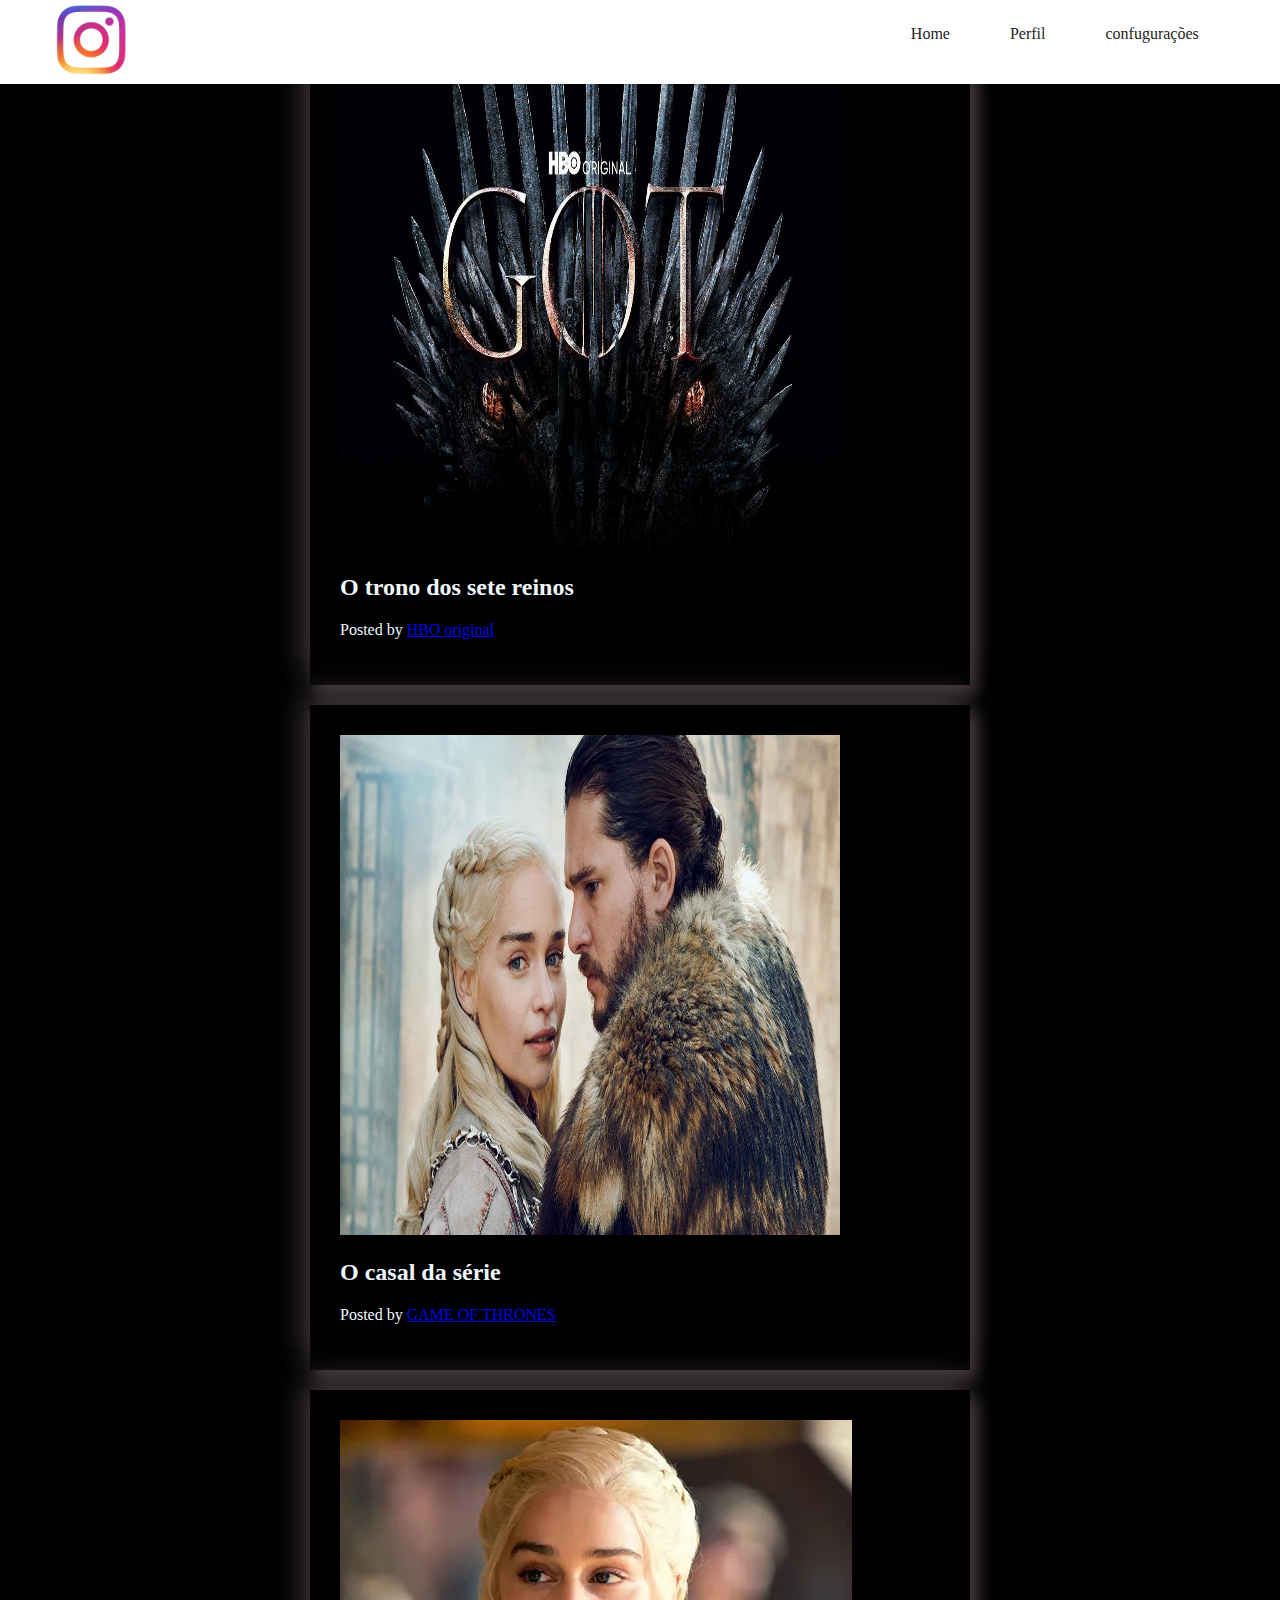
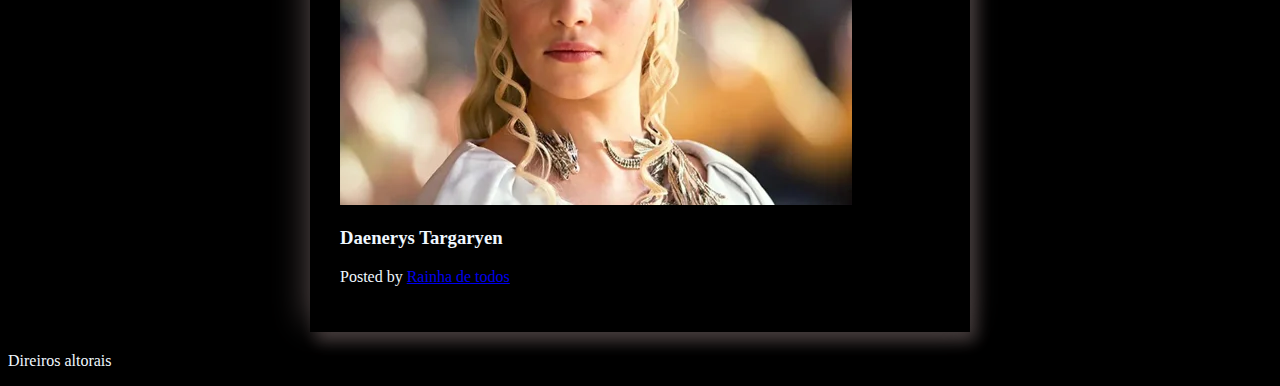
<file: Projeto-Intragram-Senai-main/intagram/index.html>
<!DOCTYPE html>
<html>
<head>
	<title>Will Gram</title>
	<meta charset="UTF-8">
	<meta name="viewport" content="width=device-width, initial-scale=1.0">
	<link rel="stylesheet" href="style.css">
</head>
<body>
    <style>
		body{background-color: black; }
		p{color: aliceblue;}
		h1{color: aliceblue;}
		h2{color: aliceblue;}
		h3{color: aliceblue;}
		li{color: aliceblue;}
	
		</style>
	
	<main>
		<section class="post">
			<img src= "GOT.jpg" height="500" width="500" Post Image>
			<div class="post-info">
				<h2>O trono dos sete reinos </h2>
				<p>Posted by <a href="#">HBO original</a></p>
			</div>
		</section>
		<section class="post">
			<img src="casal.jpg" heighr="500" widgh="500" alt="Post Image" height="500" width="500" >
			<div class="post-info">
				<h2>O casal da série</h2>
				<p>Posted by <a href="#">GAME OF THRONES</a></p>
			</div>
		</section>
		<section class="post">
			<img src="hhhh.webp" alt="Post Image">
			<div class="post-info">
				<h3> Daenerys Targaryen</h2>
				<p>Posted by <a href="#">Rainha de todos</a></p>
			</div>
		</section>
	</main>
	<header class="header">
		<div class="content">
		  <a href="#" target="_blank" class="logo"><img src="imagem instagram.webp" width="80" height="80" title="Loop Nerd"></a>
		  
		  <input class="mobile-btn" type="checkbox" id="mobile-btn" />
		  <label class="mobile-icon" for="mobile-btn"><span class="hamburguer"></span></label>
		  
		  <ul class="nav">
			<li><a href="#" title="Home">Home</a></li>
			<li><a href="https://www.instagram.com/william_santos6334/" title="perfil">Perfil</a></li>
			<li><a href="perfil.html" title="perfil">confugurações</a></li>
		  </ul>
		</div><!--content-->
	  </header>
    <futer>
        <p>Direiros altorais</p>
    </futer>
	<footer>
</body>
</html>
</file>
<file: Projeto-Intragram-Senai-main/intagram/style.css>
.post{
    background-color: rgb(0, 0, 0);
    border: 1px #ffffff6c;
    margin: 20px auto;
    padding: 30px;
    width: 600px;
    box-shadow: -5px -10px 30px rgb(69, 60, 60), 6px 9px 15px rgb(69, 60, 60);
    -webkit-box-shadow: -5px -10px 30px rgb(69, 60, 60), 6px 9px 15px rgb(69, 60, 60);
    -moz-box-shadow: -5px -10px 30px rgb(69, 60, 60), 6px 9px 15px rgb(69, 60, 60);

}
body {
    background-color: white;
}
.header {
  
    background-color: #fff;
    box-shadow: 1px 1px 4px 0 rgba(0,0,0,.1);
    position: fixed;
    top:0;
    left:0;  
    width: 100%;
    z-index:1;
    float:left; 
  }
  .header ul {
    
    margin: 0;
    padding: 0;
    list-style: none;
    overflow: hidden;
    background-color: #fff;
  }
  .header li a {
    display: block;
    padding: 0.7em 0.5em;
    text-decoration: none;
    transition:.3s;
    border-bottom: 1px #f7f7f7 solid;
    color:#242424;  
  }
  .header li a:hover,
  .header .btn-mobile:hover {
    background-color: #000000;
    color:#fff; 
  }
  .header .logo {
   
    display: block;
    float: left;
  }
  .header .nav {
    clear: both;
    max-height: 0;
    transition: max-height .2s ease-out;
  }
  /* menu icon */
  .header .mobile-icon {
    cursor: pointer;
    display: inline-block;
    float: right;
    padding: 28px 20px;
    position: relative;
    user-select: none;
  }
  .header .mobile-icon .hamburguer {
    background: #333;
    display: block;
    height: 2px;
    position: relative;
    transition: background .2s ease-out;
    width: 18px;
  }
  .header .mobile-icon .hamburguer:before,
  .header .mobile-icon .hamburguer:after {
    background: #333;
    content: '';
    display: block;
    height: 100%;
    position: absolute;
    transition: all .2s ease-out;
    width: 100%;
  }
  .header .mobile-icon .hamburguer:before {
    top: 5px;
  }
  .header .mobile-icon .hamburguer:after {
    top: -5px;
  }
  /* menu btn */
  .header .mobile-btn {
    display: none;
  }
  .header .mobile-btn:checked ~ .nav {
    max-height: 240px;
  }
  .header .mobile-btn:checked ~ .mobile-icon .hamburguer {
    background: transparent;
  }
  .header .mobile-btn:checked ~ .mobile-icon .hamburguer:before {
    transform: rotate(-45deg);
  }
  .header .mobile-btn:checked ~ .mobile-icon .hamburguer:after {
    transform: rotate(45deg);
  }
  .header .mobile-btn:checked ~ .mobile-icon:not(.steps) .hamburguer:before,
  .header .mobile-btn:checked ~ .mobile-icon:not(.steps) .hamburguer:after {
    top: 0;
  }
  .container {
    width:100%;
    float:left;
    margin-top:100px;    
  }
  .content { 
    float:left; 
    width:92%; 
    margin:0 4%;  
   
  }
  /* 48em = 768px */
  @media (min-width: 48em) {
    
    .header li { float:left; }
    
    .header li a {
      
      padding: 15px 30px;
      margin-top: 10px;
      border-radius: 6px;
    
    }
    .header .nav {
      clear: none;
      float: right;
      max-height: none;
    }
    
    .header .mobile-icon { display:none; }
    .header li a {
    
      transition:.3s;
      border-bottom:0; 
    
    }
  }
  .instagram-wrap {
    background: $lightgrey;
}
</file>
